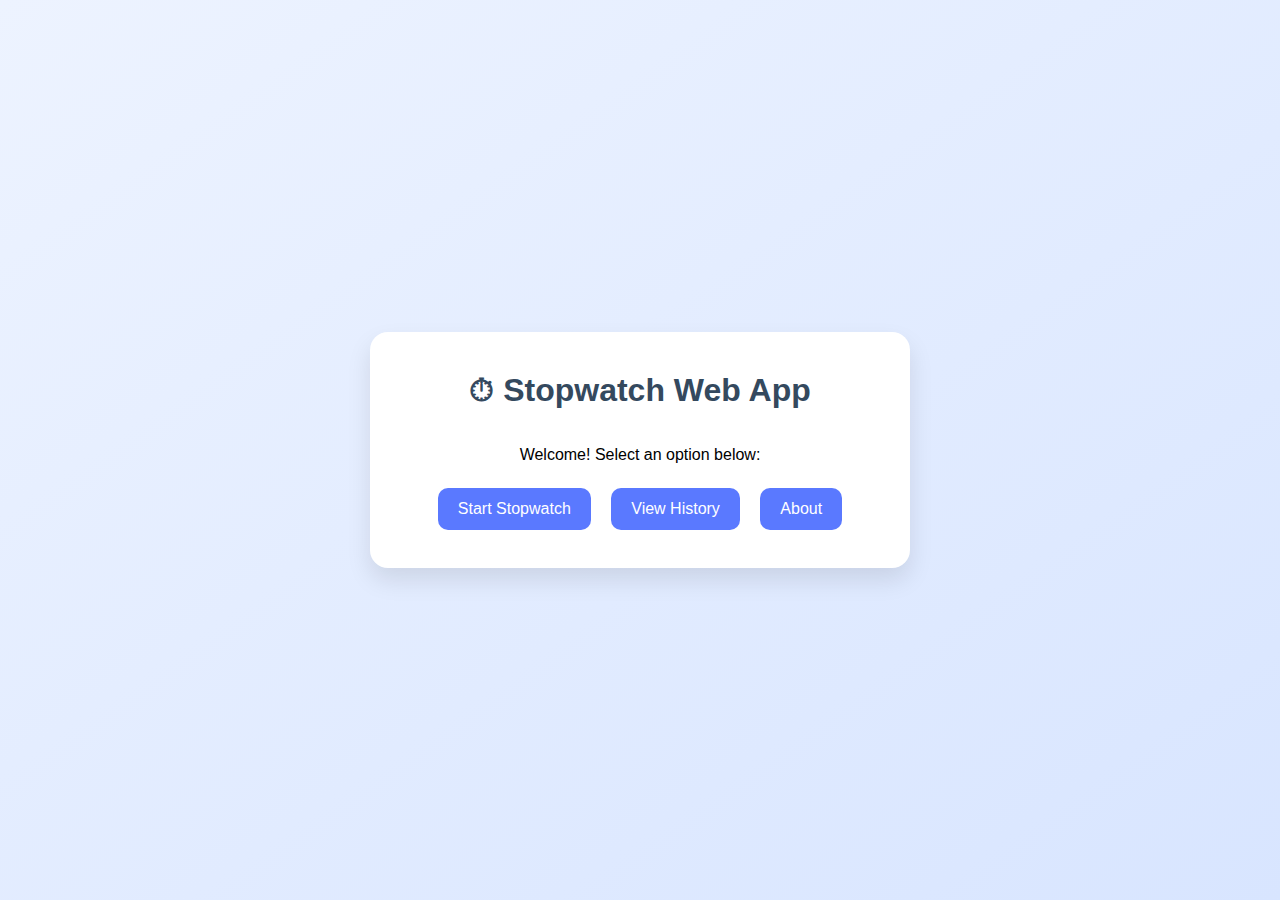
<file: index.html>
<!DOCTYPE html>
<html lang="en">
<head>
  <meta charset="UTF-8" />
  <title>Stopwatch App</title>
  <link rel="stylesheet" href="style.css" />
</head>
<body>
  <div class="container">
    <h1>⏱ Stopwatch Web App</h1>
    <p>Welcome! Select an option below:</p>
    <div class="nav-buttons">
      <a href="stopwatch.html">Start Stopwatch</a>
      <a href="history.html">View History</a>
      <a href="about.html">About</a>
    </div>
  </div>
</body>
</html>
</file>
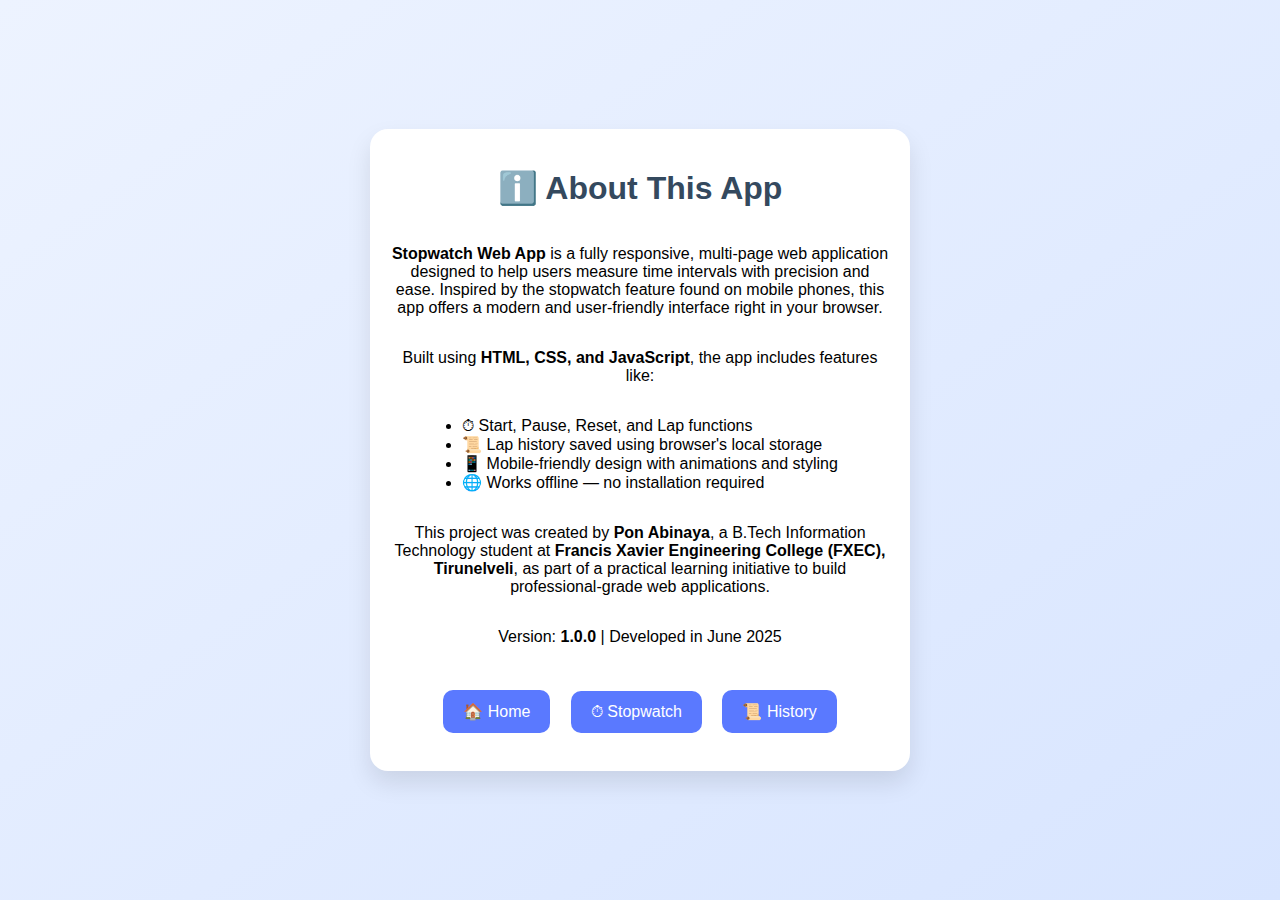
<file: about.html>
<!DOCTYPE html>
<html lang="en">
<head>
  <meta charset="UTF-8" />
  <title>About - Stopwatch App</title>
  <link rel="stylesheet" href="style.css" />
</head>
<body>
  <div class="container">
    <h1>ℹ️ About This App</h1>
    
    <p><strong>Stopwatch Web App</strong> is a fully responsive, multi-page web application designed to help users measure time intervals with precision and ease. Inspired by the stopwatch feature found on mobile phones, this app offers a modern and user-friendly interface right in your browser.</p>
    
    <p>Built using <strong>HTML, CSS, and JavaScript</strong>, the app includes features like:</p>
    <ul style="text-align: left; padding-left: 20px;">
      <li>⏱ Start, Pause, Reset, and Lap functions</li>
      <li>📜 Lap history saved using browser's local storage</li>
      <li>📱 Mobile-friendly design with animations and styling</li>
      <li>🌐 Works offline — no installation required</li>
    </ul>

    <p>This project was created by <strong>Pon Abinaya</strong>, a B.Tech Information Technology student at <strong>Francis Xavier Engineering College (FXEC), Tirunelveli</strong>, as part of a practical learning initiative to build professional-grade web applications.</p>

    <p>Version: <strong>1.0.0</strong> | Developed in June 2025</p>

    <div class="nav-bar">
      <a href="index.html">🏠 Home</a>
      <a href="stopwatch.html">⏱ Stopwatch</a>
      <a href="history.html">📜 History</a>
    </div>
  </div>
</body>
</html>
</file>
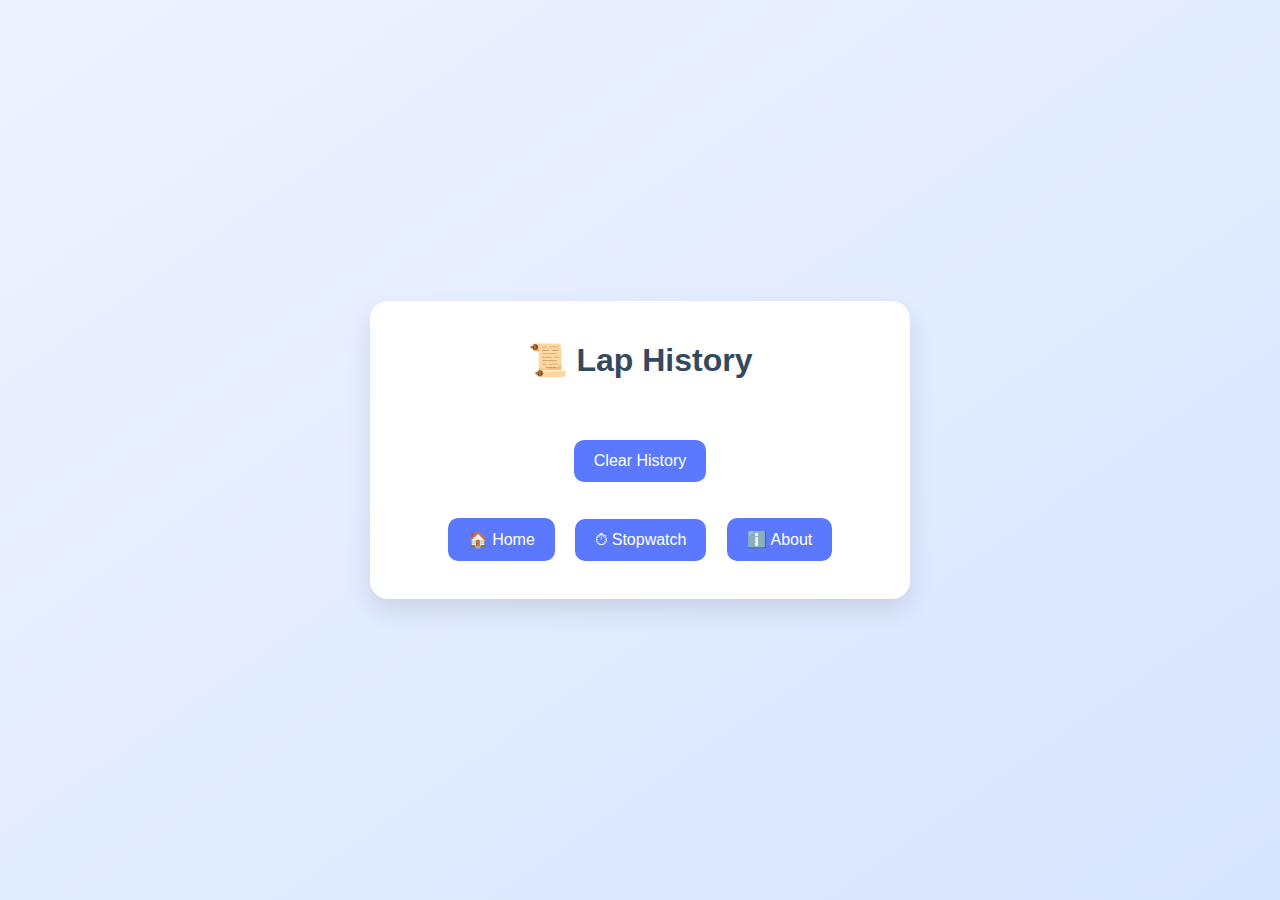
<file: history.html>
<!DOCTYPE html>
<html lang="en">
<head>
  <meta charset="UTF-8" />
  <title>Lap History</title>
  <link rel="stylesheet" href="style.css" />
</head>
<body>
  <div class="container">
    <h1>📜 Lap History</h1>
    <ul id="historyList"></ul>
    <button onclick="clearHistory()">Clear History</button>

    <div class="nav-bar">
      <a href="index.html">🏠 Home</a>
      <a href="stopwatch.html">⏱ Stopwatch</a>
      <a href="about.html">ℹ️ About</a>
    </div>
  </div>

  <script src="storage.js"></script>
  <script>
    loadHistory();
  </script>
</body>
</html>
</file>
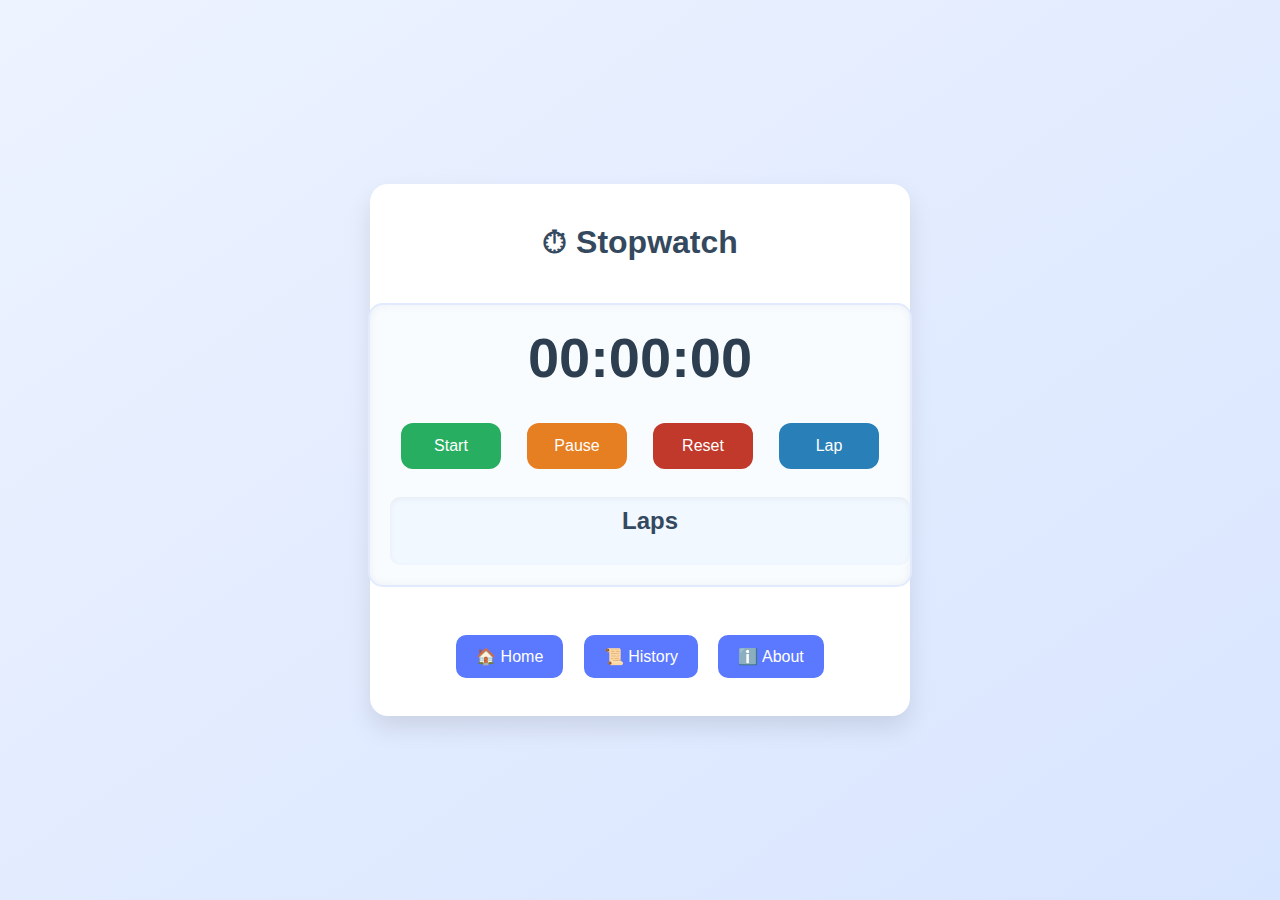
<file: stopwatch.html>
<!DOCTYPE html>
<html lang="en">
<head>
  <meta charset="UTF-8" />
  <title>Stopwatch</title>
  <link rel="stylesheet" href="style.css" />
</head>
<body>
  <div class="container">
    <h1>⏱ Stopwatch</h1>

    <div class="stopwatch-screen">
      <div id="time" class="display">00:00:00</div>

      <div class="buttons">
        <button onclick="start()">Start</button>
        <button onclick="pause()">Pause</button>
        <button onclick="reset()">Reset</button>
        <button onclick="lap()">Lap</button>
      </div>

      <div class="laps-section">
        <h2>Laps</h2>
        <ul id="lapsList"></ul>
      </div>
    </div>

    <div class="nav-bar">
      <a href="index.html">🏠 Home</a>
      <a href="history.html">📜 History</a>
      <a href="about.html">ℹ️ About</a>
    </div>
  </div>

  <script src="script.js"></script>
  <script src="storage.js"></script>
</body>
</html>
</file>
<file: style.css>
/* Make pages full-screen */
html, body {
  margin: 0;
  padding: 0;
  height: 100%;
  width: 100%;
  font-family: 'Segoe UI', sans-serif;
  background: linear-gradient(to bottom right, #edf3ff, #d8e5ff);
  display: flex;
  justify-content: center;
  align-items: center;
  animation: fadeIn 0.7s ease;
}

@keyframes fadeIn {
  from { opacity: 0; transform: translateY(20px); }
  to { opacity: 1; transform: translateY(0); }
}

/* Main card layout */
.container {
  width: 95%;
  max-width: 500px;
  background: white;
  padding: 30px 20px;
  border-radius: 18px;
  box-shadow: 0 12px 24px rgba(0,0,0,0.1);
  display: flex;
  flex-direction: column;
  align-items: center;
  text-align: center;
}

/* Headings */
h1 {
  margin-top: 10px;
  font-size: 2rem;
  color: #34495e;
}

/* Navbar and Buttons */
.nav-buttons a,
.nav-bar a,
button {
  display: inline-block;
  margin: 8px;
  padding: 12px 20px;
  text-decoration: none;
  color: white;
  background: #5a79ff;
  border: none;
  border-radius: 10px;
  font-size: 1rem;
  transition: all 0.3s ease;
}

.nav-buttons a:hover,
.nav-bar a:hover,
button:hover {
  background: #3e5de0;
  transform: scale(1.05);
  box-shadow: 0 4px 12px rgba(0,0,0,0.2);
}

.nav-bar {
  margin-top: 20px;
}

/* Stopwatch screen */
.stopwatch-screen {
  width: 100%;
  padding: 20px;
  margin: 20px 0;
  background: #f9fcff;
  border: 2px solid #e1eaff;
  border-radius: 15px;
  box-shadow: inset 0 0 10px rgba(0,0,0,0.05);
}

/* Timer display */
.display {
  font-size: 3.5rem;
  font-weight: bold;
  margin-bottom: 25px;
  color: #2c3e50;
}

/* Button group inside stopwatch */
.buttons {
  display: flex;
  flex-wrap: wrap;
  justify-content: center;
  gap: 10px;
  margin-bottom: 20px;
}

.buttons button {
  padding: 14px 20px;
  font-size: 1rem;
  border-radius: 12px;
  min-width: 100px;
}

/* Individual button colors */
.buttons button:nth-child(1) { background: #27ae60; }
.buttons button:nth-child(2) { background: #e67e22; }
.buttons button:nth-child(3) { background: #c0392b; }
.buttons button:nth-child(4) { background: #2980b9; }

/* Laps Section */
.laps-section {
  max-height: 200px;
  overflow-y: auto;
  width: 100%;
  background: #f2f8ff;
  border-radius: 10px;
  padding: 10px;
  box-shadow: inset 0 2px 6px rgba(0,0,0,0.05);
}

.laps-section h2 {
  margin-top: 0;
  color: #34495e;
}

.laps-section ul {
  padding-left: 20px;
}

.laps-section li {
  margin: 5px 0;
  background: #e0edff;
  padding: 8px 12px;
  border-radius: 8px;
  text-align: left;
  font-size: 0.95rem;
}

/* History Page List */
#historyList li {
  margin: 6px 0;
  padding: 10px;
  background: #e8f0ff;
  border-radius: 6px;
  font-size: 0.95rem;
  text-align: left;
}
</file>
